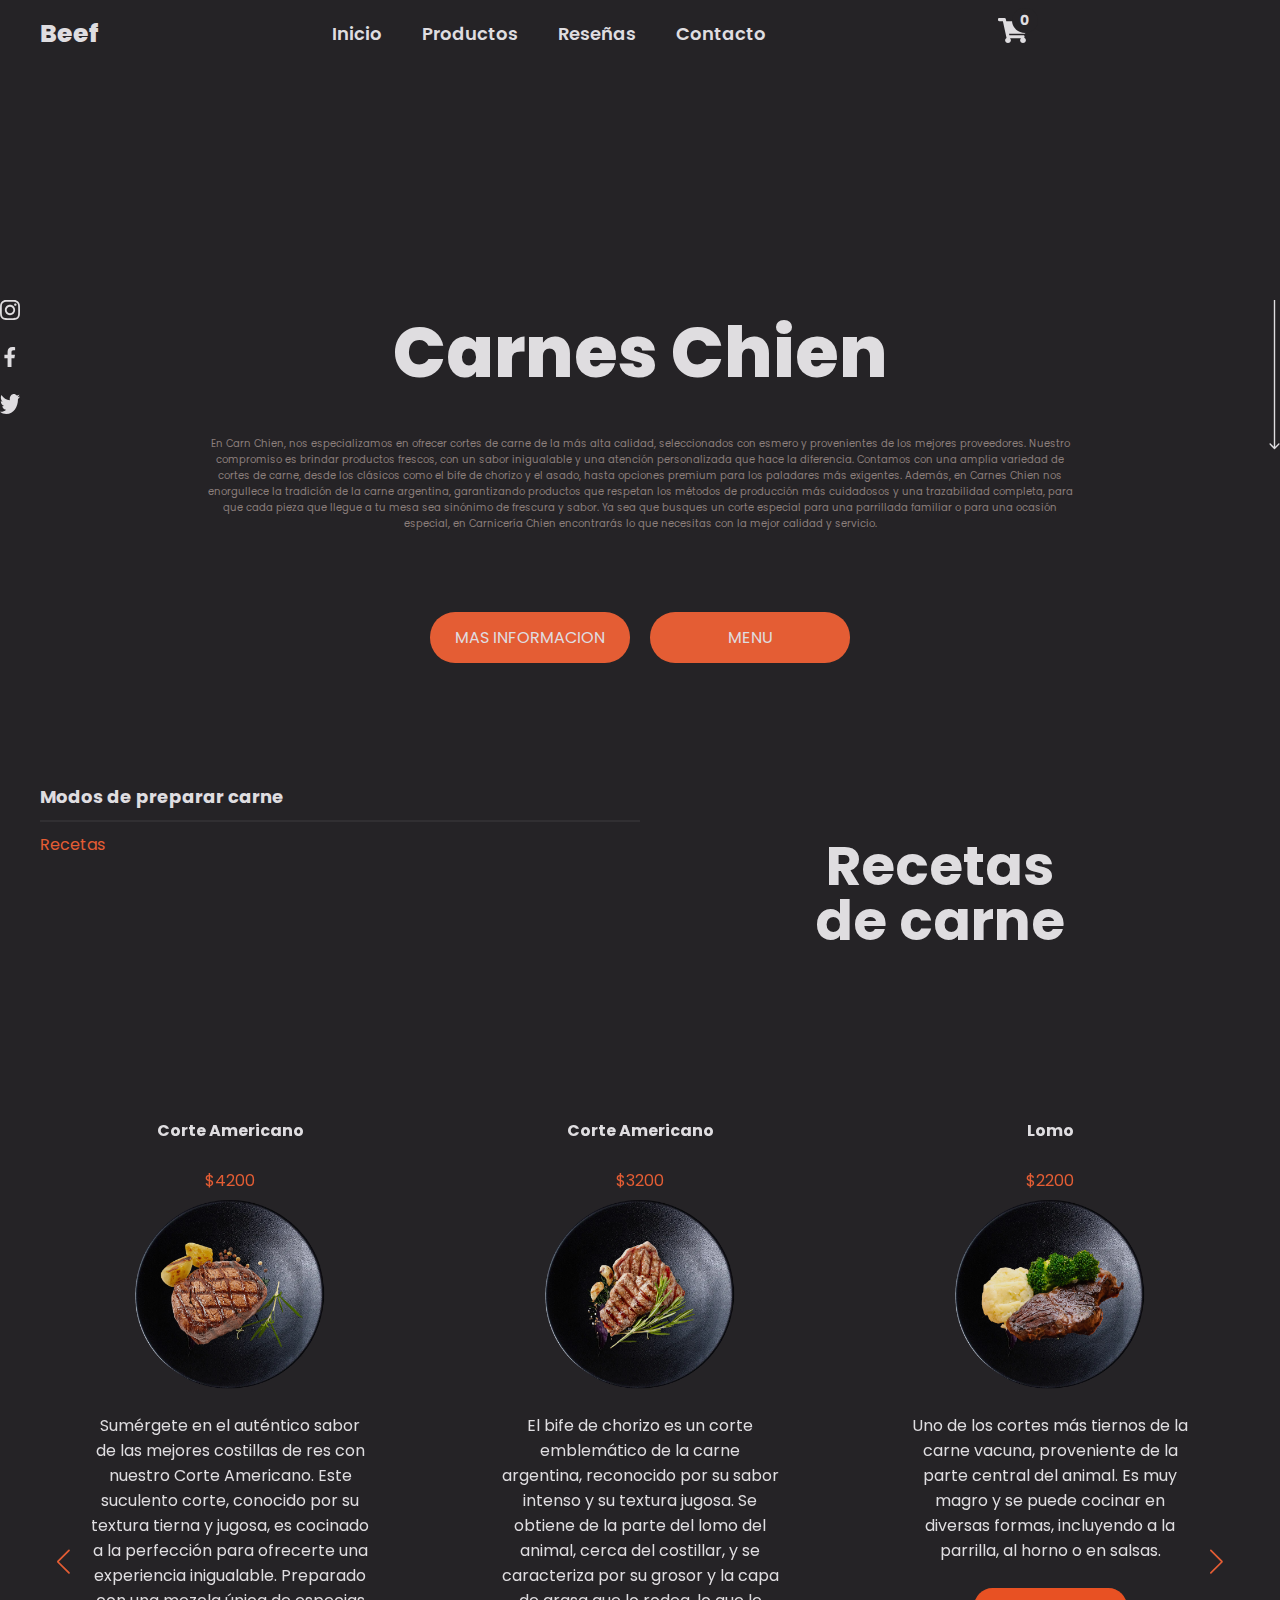
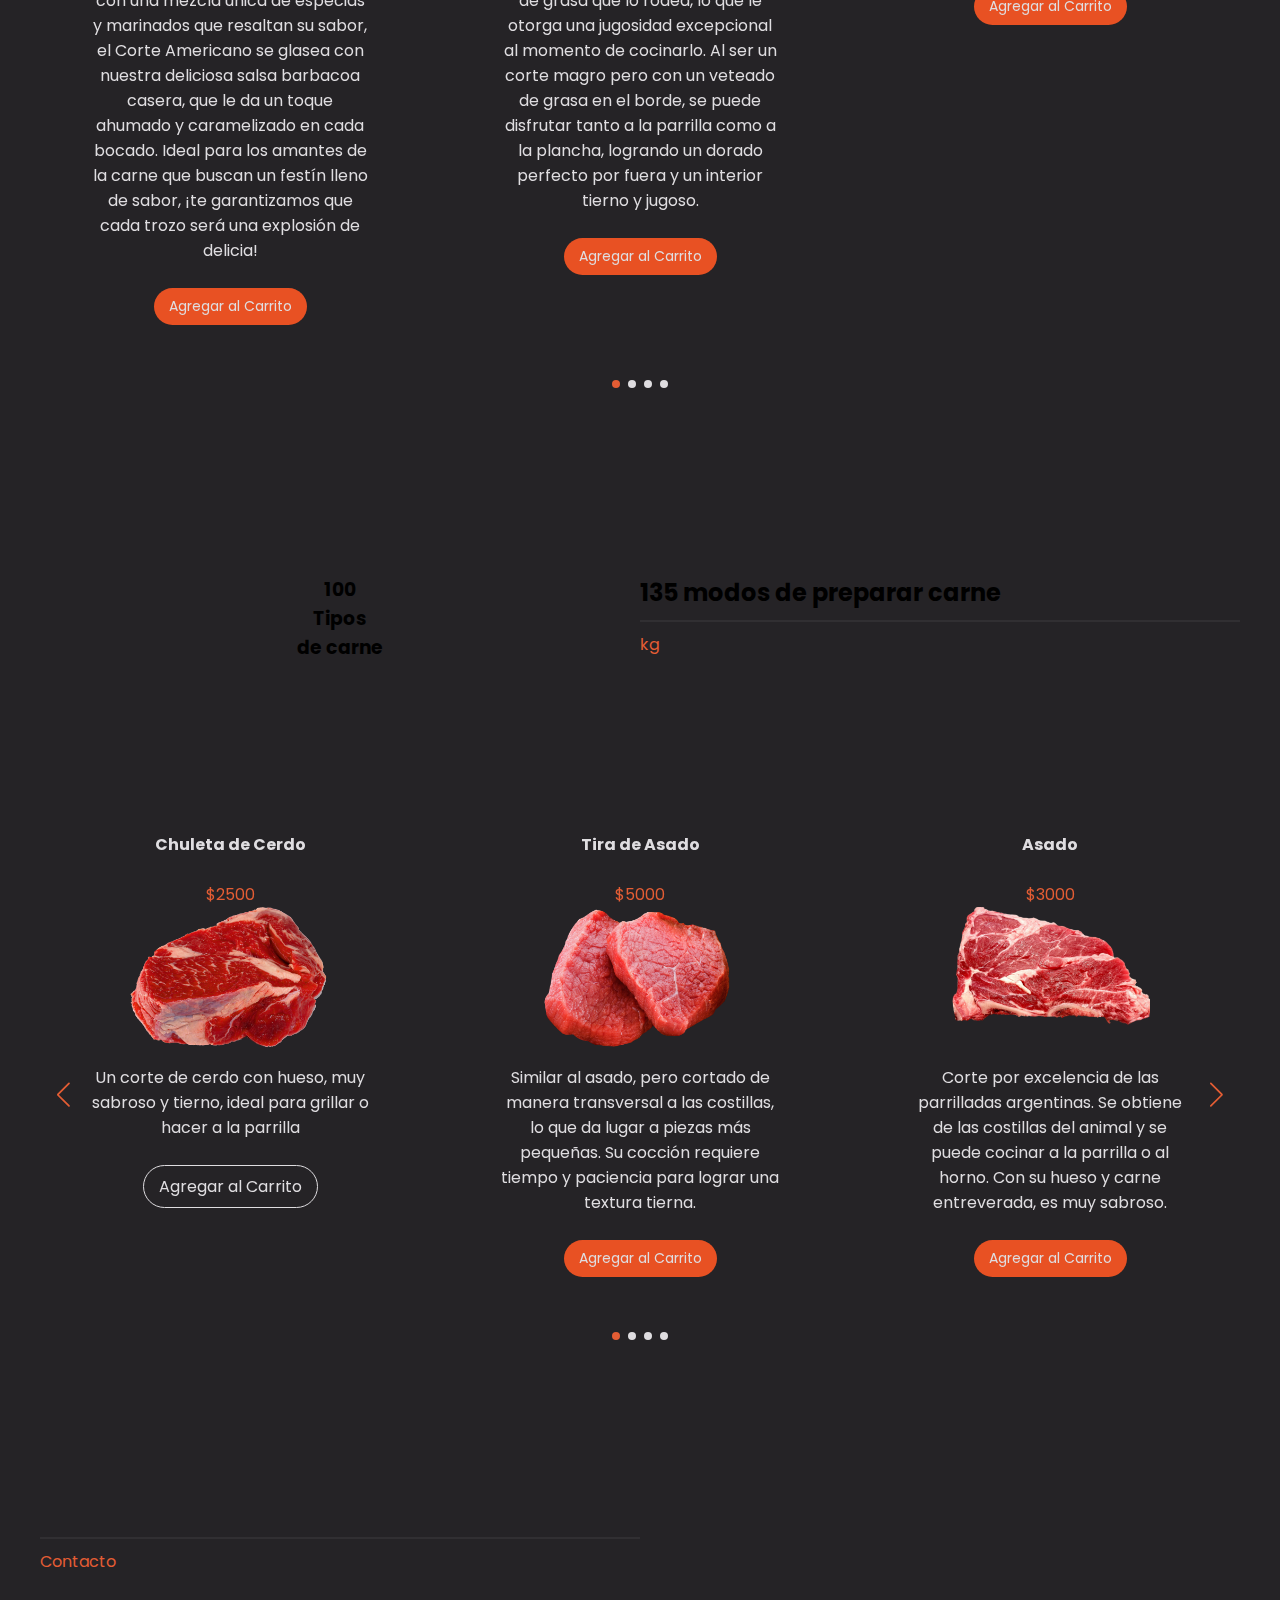
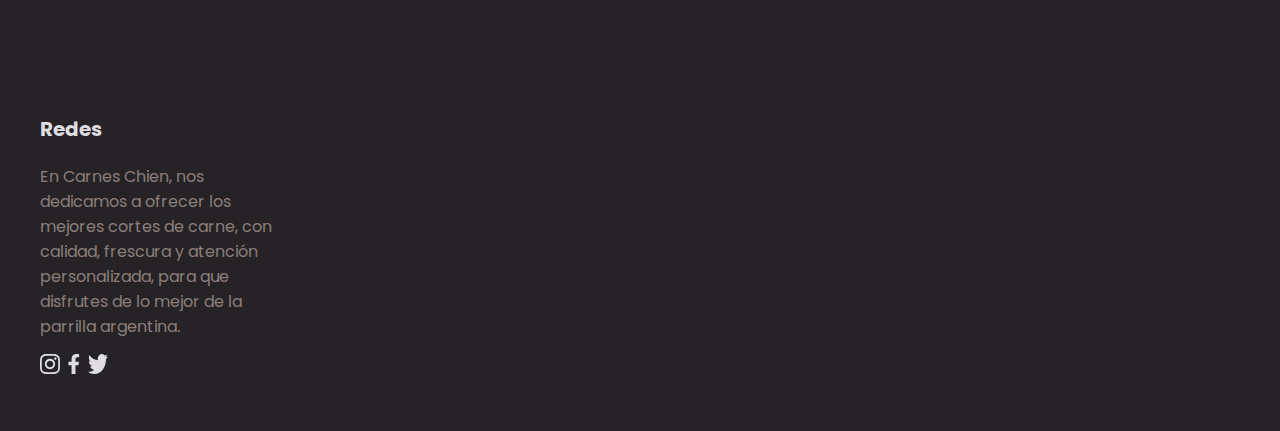
<file: index.html>
<!DOCTYPE html>
<html lang="es">

<head>
    <meta charset="UTF-8">
    <meta http-equiv="X-UA-Compatible" content="IE=edge">
    <meta name="viewport" content="width=device-width, initial-scale=1.0">
    <meta name="theme-color" content="#f9f5f0" />
   <title>Carniceria</title>
    <link rel="stylesheet" href="https://cdn.jsdelivr.net/npm/swiper@8/swiper-bundle.min.css" />
    <link rel="stylesheet" href="style.css">
</head>

<body>
<header class="header">

  <div class="menu container">
    <a href="#" class="logo">Beef</a>
    <input type="checkbox" id="menu">
    <label for="menu"><img src="images/menu.png" class="menu-icono" alt="menu"></label>
    <nav class="navbar">
        <ul>
            <li><a href="/index.html">Inicio</a></li>
            <li><a href="/productos.html">Productos</a></li>
            <li><a href="/reseñas.html">Reseñas</a></li>
            <li><a href="contacto.html">Contacto</a></li>
        </ul>
    </nav>

    <div>
        <ul>
            <li class="submenu">
             <img src="images/car.svg" id="img-carrito" alt="carrito de compras"><span id="cuenta-carrito">0</span>
             <div id="carrito">
              <table id="lista-carrito">
                 <thead>
                    <tr>
                        <th>Imagen</th>
                        <th>Nombre</th>
                        <th>Precio</th>
                        <th></th>
                    </tr>
                 </thead>
                 <tbody></tbody>
              </table>
              <a href="#" id="vaciar-carrito" class="btn-2">Vaciar Carrito</a>
             </div>
            </li>
        </ul>
    </div>
    <div class="cart-container">
        <i class="fa fa-shopping-cart" id="cart-icon"></i>
        <span id="cart-count">0</span>
      </div>
      

</div>
<div class="header-content conteiner">

    <h1>Carnes Chien</h1>
    <p>
        En Carn Chien, nos especializamos en ofrecer cortes de carne de la más alta calidad,
         seleccionados con esmero y provenientes de los mejores proveedores. Nuestro compromiso es brindar productos frescos,
          con un sabor inigualable y una atención personalizada que hace la diferencia. 
          Contamos con una amplia variedad de cortes de carne, desde los clásicos como el bife de chorizo y el asado, 
          hasta opciones premium para los paladares más exigentes.
        Además, en Carnes Chien nos enorgullece la tradición de la carne argentina, 
        garantizando productos que respetan los métodos de producción más cuidadosos y una trazabilidad completa, 
        para que cada pieza que llegue a tu mesa sea sinónimo de frescura y sabor. 
       Ya sea que busques un corte especial para una parrillada familiar o para una ocasión especial, 
       en Carnicería Chien encontrarás lo que necesitas con la mejor calidad y servicio.


    </p>

    <div class="botons">
     <a href="/reseñas.html" class="btn-1">Mas Informacion</a>
     <a href="/productos.html" class="btn-1">Menu</a>
    </div>

    <div class="socials-1">
        <a href="https://www.instagram.com/henijo/profilecard/?igsh=MWY3aml6djJsOTd2eg==" target="_blank" title="Instagram">
            <img src="images/s1.svg" alt="Instagram">
        </a>
        <a href="https://www.facebook.com/share/1EomPV4kGi/" target="_blank" title="Twitter">
            <img src="images/s2.svg" alt="Twitter">
        </a>
        <a href="https://x.com/henijo29?t=nZlWrBuyl-DKIPLvhyGANg&s=08" target="_blank" title="Facebook">
            <img src="images/s3.svg" alt="Facebook">
        </a>
    </div>
    

    <a href="#" >
        <img class="arrow" src="images/arrow.svg" alt="">
    </a>

</div>

</header>


<section class="recetas container">

<div class="recetas-1">
  <h3> Modos de preparar carne </h3>
  <hr>
  <p>Recetas</p>
</div>
<div class="recetas-2">
  <h2> <br> Recetas <br> de carne</h2>
</div>

</section>



<section class="platillos container" id="lista">

    <div class="swiper mySwiper">
        <div class="swiper-wrapper">

           <div class="swiper-slide">
              <div class="platillo">
                 <h3>Corte Americano</h3>
                 <p class="precio">$4200</p>
                 <img src="images/pl1.png" alt="">
                 <p>
                    Sumérgete en el auténtico sabor de las mejores costillas de res con nuestro Corte Americano. 
                    Este suculento corte, conocido por su textura tierna y jugosa,
                     es cocinado a la perfección para ofrecerte una experiencia inigualable. 
                     Preparado con una mezcla única de especias y marinados que resaltan su sabor,
                      el Corte Americano se glasea con nuestra deliciosa salsa barbacoa casera,
                       que le da un toque ahumado y caramelizado en cada bocado.
                        Ideal para los amantes de la carne que buscan un festín lleno de sabor, 
                    ¡te garantizamos que cada trozo será una explosión de delicia!
                  </p>
                  <a href="#" class="agregar-carrito btn-2" data-id="1">Agregar al Carrito</a>
               </div>
           </div>

           <div class="swiper-slide">
            <div class="platillo">
               <h3>Corte Americano</h3>
               <p class="precio">$3200</p>
               <img src="images/pl2.png" alt="">
               <p>
                El bife de chorizo es un corte emblemático de la carne argentina, reconocido por su sabor intenso y su textura jugosa.
                 Se obtiene de la parte del lomo del animal, cerca del costillar, y se caracteriza por su grosor y la capa de grasa que lo rodea, 
                 lo que le otorga una jugosidad excepcional al momento de cocinarlo. Al ser un corte magro pero con un veteado de grasa en el borde,
                  se puede disfrutar tanto a la parrilla como a la plancha,
                 logrando un dorado perfecto por fuera y un interior tierno y jugoso.
                </p>
                <a href="#" class="agregar-carrito btn-2" data-id="2">Agregar al Carrito</a>
             </div>
         </div>

         <div class="swiper-slide">
            <div class="platillo">
               <h3>Lomo</h3>
               <p class="precio">$2200</p>
               <img src="images/pl3.png" alt="">
               <p>
                Uno de los cortes más tiernos de la carne vacuna, proveniente de la parte central del animal. 
                Es muy magro y se puede cocinar en diversas formas, incluyendo a la parrilla, al horno o en salsas.
                </p>
                <a href="#" class="agregar-carrito btn-2" data-id="3">Agregar al Carrito</a>
             </div>
         </div>

         <div class="swiper-slide">
            <div class="platillo">
               <h3>Matambre</h3>
               <p class="precio">$1200</p>
               <img src="images/pl4.png" alt="">
               <p>
                Corte delgado y de sabor fuerte que se obtiene de la parte inferior del costillar. Se cocina comúnmente a la parrilla o a la plancha.
                </p>
                <a href="#" class="agregar-carrito btn-2" data-id="4">Agregar al Carrito</a>
             </div>
         </div>



        </div>

                 <div class="swiper-button-next"></div>
                 <div class="swiper-button-prev"></div>
                 <div class="swiper-pagination"></div>

   </div>

</section>


<section class="recetas container">

    <div class="recetas-2">
      
        <h3>100 <br> Tipos <br> de carne</h3>

    </div>
    <div class="recetas-1">
      
        <h2>135 modos de preparar carne </h2>
      <hr>
      <p>kg</p>
    </div>
    
    </section>


    <section class="platillos container" id="lista-2">

        <div class="swiper mySwiper">
            <div class="swiper-wrapper">
    
               <div class="swiper-slide">
                  <div class="platillo">
                     <h3>Chuleta de Cerdo</h3>
                     <p class="precio">$2500</p>
                     <img src="images/c1.png" alt="">
                     <p>
                        Un corte de cerdo con hueso, muy sabroso y tierno, ideal para grillar o hacer a la parrilla
                      </p>
                      <a href="#" class="agregar-carrito btn-3" data-id="5">Agregar al Carrito</a>
                   </div>
               </div>
    
               <div class="swiper-slide">
                <div class="platillo">
                   <h3>Tira de Asado</h3>
                   <p class="precio">$5000</p>
                   <img src="images/c2.png" alt="">
                   <p>
                    Similar al asado, pero cortado de manera transversal a las costillas, 
                    lo que da lugar a piezas más pequeñas. Su cocción requiere tiempo y paciencia para lograr una textura tierna.
                    </p>
                    <a href="#" class="agregar-carrito btn-2" data-id="6">Agregar al Carrito</a>
                 </div>
             </div>
    
             <div class="swiper-slide">
                <div class="platillo">
                   <h3>Asado</h3>
                   <p class="precio">$3000</p>
                   <img src="images/c3.png" alt="">
                   <p>
                    Corte por excelencia de las parrilladas argentinas. Se obtiene de las costillas del animal y se puede cocinar a la parrilla o al horno.
                     Con su hueso y carne entreverada, es muy sabroso.
                    </p>
                    <a href="#" class="agregar-carrito btn-2" data-id="7">Agregar al Carrito</a>
                 </div>
             </div>
    
             <div class="swiper-slide">
                <div class="platillo">
                   <h3>Entraña</h3>
                   <p class="precio">$2000</p>
                   <img src="images/c1.png" alt="">
                   <p>
                    Un corte delgado y tierno que proviene de los músculos del costado. 
                    Tiene un sabor muy característico, y su cocción rápida lo convierte en uno de los favoritos para la parrilla.
                    </p>
                    <a href="#" class="agregar-carrito btn-2" data-id="8">Agregar al Carrito</a>
                 </div>
             </div>
    
    
    
            </div>
    
                     <div class="swiper-button-next"></div>
                     <div class="swiper-button-prev"></div>
                     <div class="swiper-pagination"></div>
    
       </div>
    
    </section>

    <section class="recetas container">

       
    
        </div>
        <div class="recetas-1">
          
             <hr>
          <p>Contacto</p>
        </div>
        
        </section>

        <footer class="footer container">
        
            <div class="links">
             <div class="link">

                <h3>Redes</h3>
                <p>En Carnes Chien, nos dedicamos a ofrecer los mejores cortes de carne, con calidad,
                     frescura y atención personalizada,
                     para que disfrutes de lo mejor de la parrilla argentina.</p>
                <div class="socials-2">
                    <a href="https://www.instagram.com/henijo/profilecard/?igsh=MWY3aml6djJsOTd2eg==" target="_blank" title="Instagram">
                        <img src="images/s1.svg" alt="Instagram">
                    </a>
                    <a href="https://www.facebook.com/share/1EomPV4kGi/" target="_blank" title="Twitter">
                        <img src="images/s2.svg" alt="Twitter">
                    </a>
                    <a href="https://x.com/henijo29?t=nZlWrBuyl-DKIPLvhyGANg&s=08" target="_blank" title="Facebook">
                        <img src="images/s3.svg" alt="Facebook">
                    </a>
                </div>

             </div>

           

            </div>

        </footer>
    



    <script src="https://cdn.jsdelivr.net/npm/swiper@8/swiper-bundle.min.js"></script>
    <script src="script.js"></script>
</body>

</html>
</file>
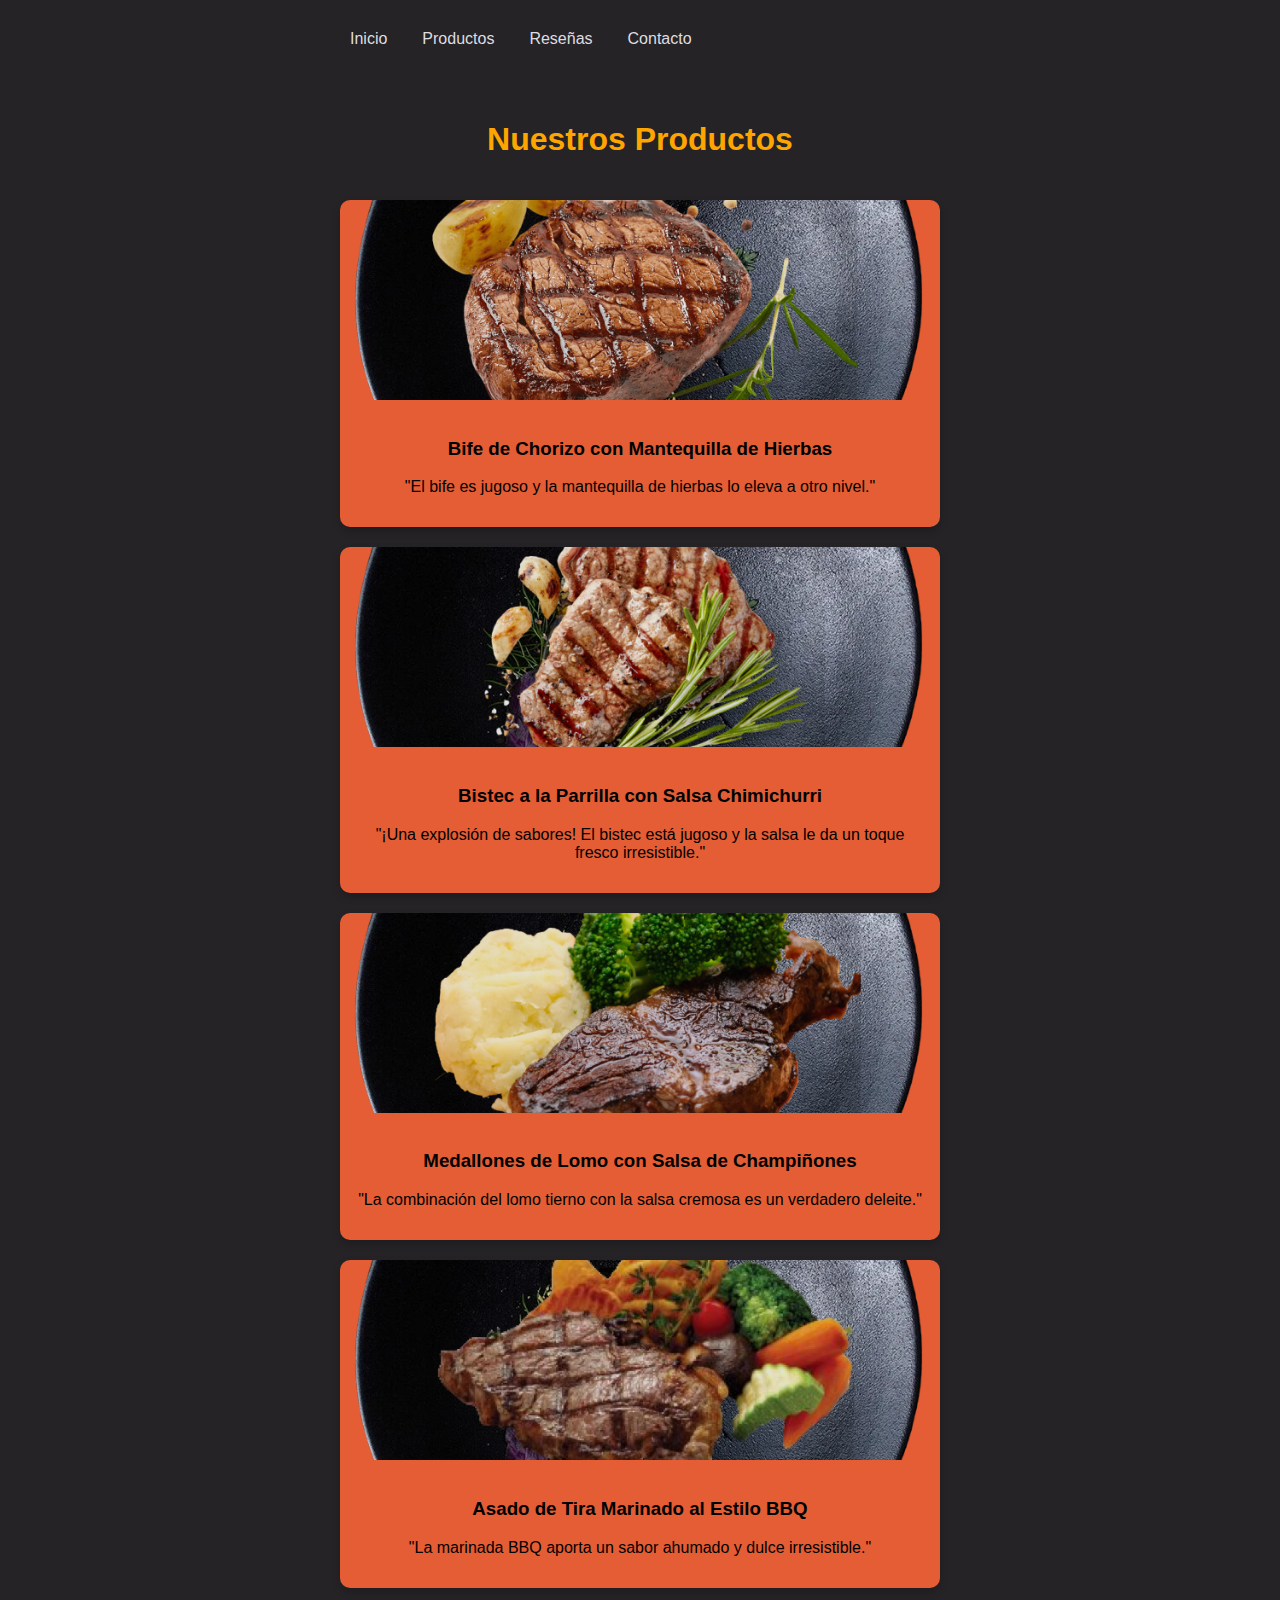
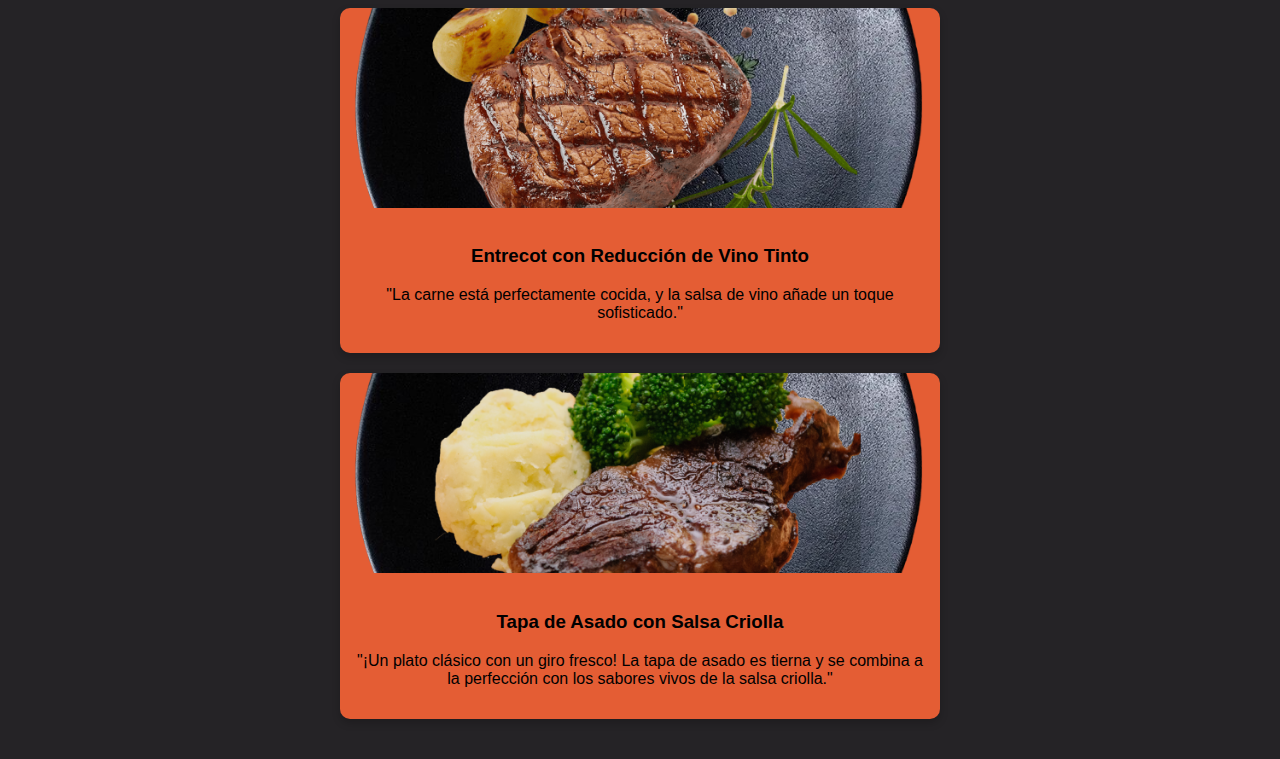
<file: productos.html>
<!DOCTYPE html>
<html lang="es">
<head>
    <meta charset="UTF-8">
    <meta name="viewport" content="width=device-width, initial-scale=1.0">
    <meta name="theme-color" content="#f9f5f0" />
    <title>Productos</title>
    <link rel="stylesheet" href="productos.css">
</head>

<body>
    <header class="header">

        <div class="menu container">
          <label for="menu"><img src="images/menu.png" class="menu-icono" alt="menu"></label>
          <nav class="navbar">
              <ul>
                  <li><a href="/index.html">Inicio</a></li>
                  <li><a href="/productos.html">Productos</a></li>
                  <li><a href="/reseñas.html">Reseñas</a></li>
                  <li><a href="contacto.html">Contacto</a></li>
              </ul>
          </nav>
    </header>
    <h1>Nuestros Productos</h1>
    <div class="container">
        <!-- Cards -->
        <div class="card">
            <img src="/images/pl1.png" alt="Producto 1">
            <div class="description">
                <h3>Bife de Chorizo con Mantequilla de Hierbas</h3>
                <p>"El bife es jugoso y la mantequilla de hierbas lo eleva a otro nivel."</p>
            </div>
        </div>
        <div class="card">
            <img src="/images/pl2.png" alt="Producto 2">
            <div class="description">
                <h3>Bistec a la Parrilla con Salsa Chimichurri</h3>
                <p> "¡Una explosión de sabores! El bistec está jugoso y la salsa le da un toque fresco irresistible."</p>
            </div>
        </div>
        <div class="card">
            <img src="/images/pl3.png" alt="Producto 3">
            <div class="description">
                <h3>Medallones de Lomo con Salsa de Champiñones</h3>
                <p>"La combinación del lomo tierno con la salsa cremosa es un verdadero deleite."</p>
            </div>
        </div>
        <div class="card">
            <img src="/images/pl4.png" alt="Producto 4">
            <div class="description">
                <h3>Asado de Tira Marinado al Estilo BBQ</h3>
                <p>"La marinada BBQ aporta un sabor ahumado y dulce irresistible."</p>
            </div>
        </div>
        <div class="card">
            <img src="images/pl1.png" alt="Producto 5">
            <div class="description">
                <h3>Entrecot con Reducción de Vino Tinto</h3>
                <p>"La carne está perfectamente cocida, y la salsa de vino añade un toque sofisticado."</p>
            </div>
        </div>
        <div class="card">
            <img src="/images/pl3.png" alt="Producto 6">
            <div class="description">
                <h3>Tapa de Asado con Salsa Criolla</h3>
                <p>"¡Un plato clásico con un giro fresco! La tapa de asado es tierna y se combina a la perfección con los sabores vivos de la salsa criolla."</p>
            </div>
        </div>
    </div>
   
</body>
</html>
</file>
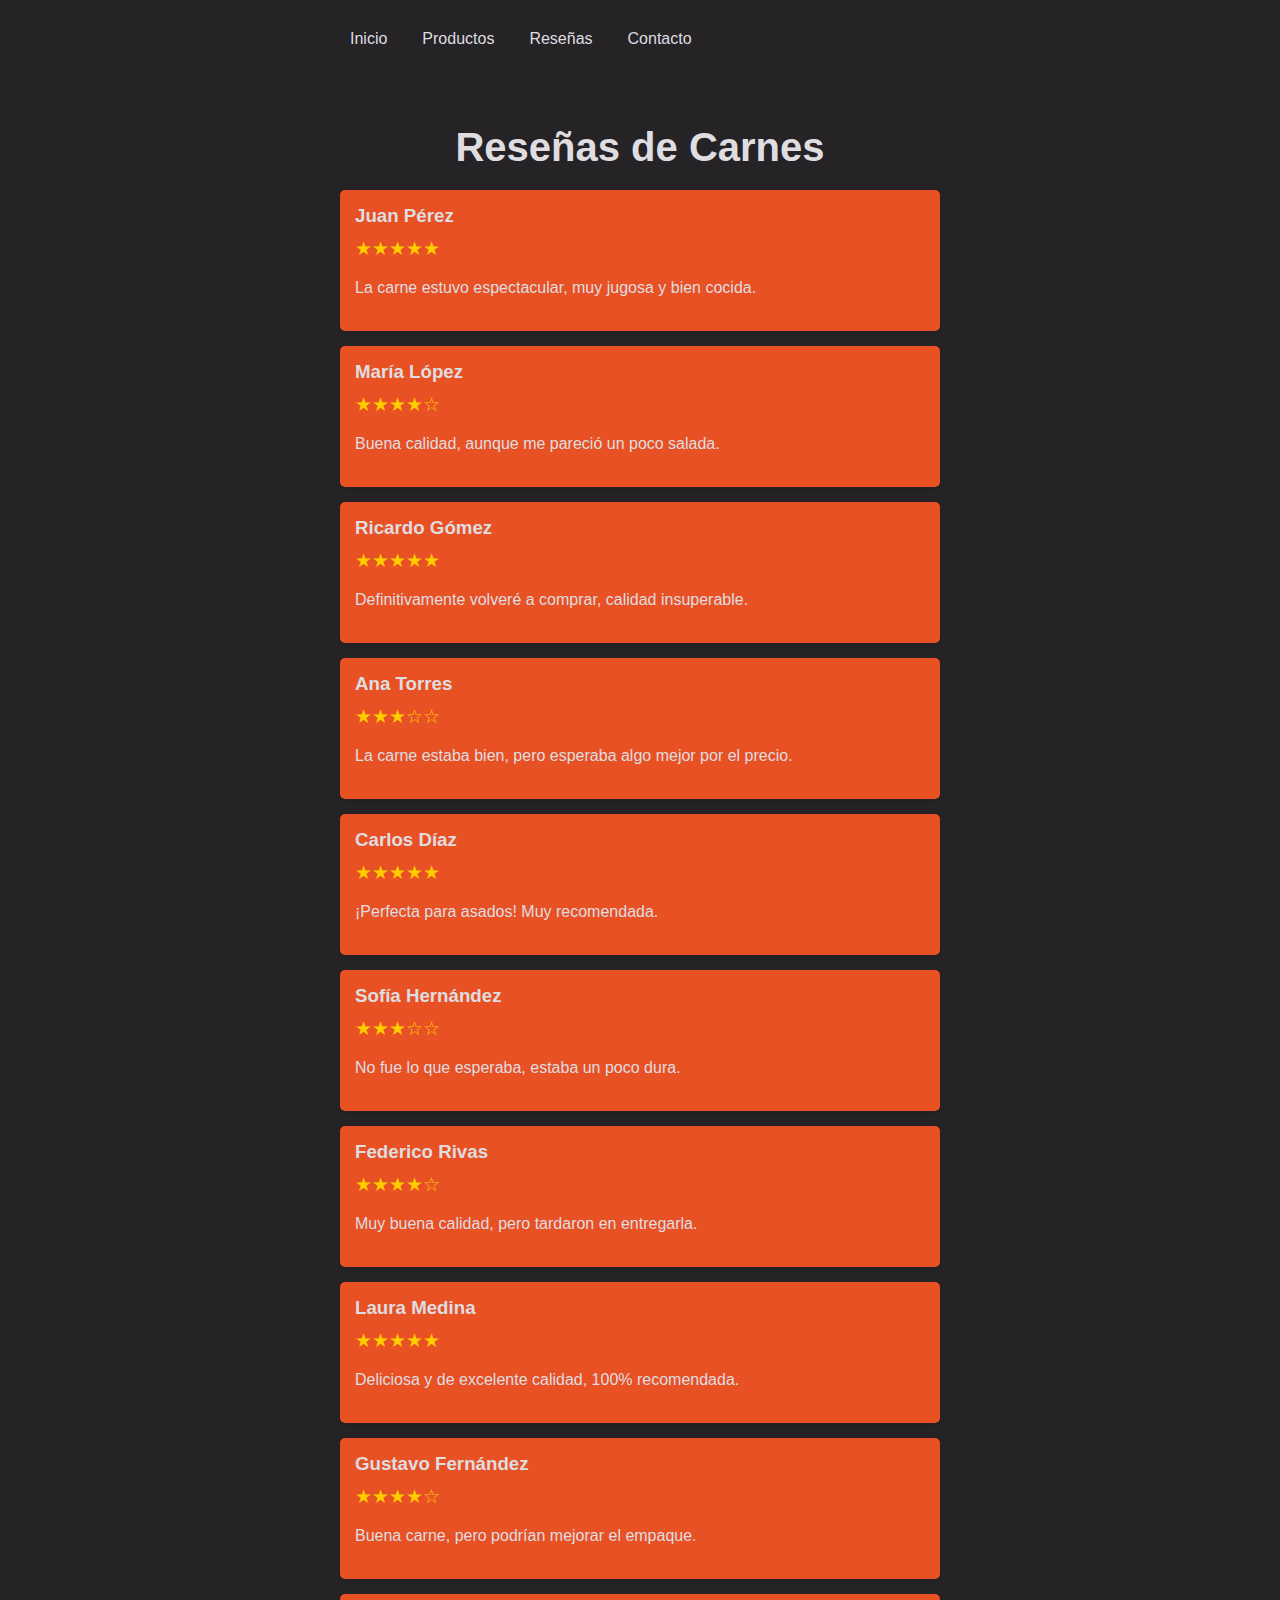
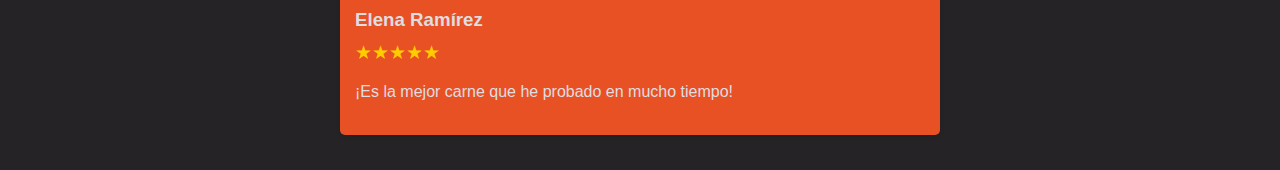
<file: reseñas.html>
<!DOCTYPE html>
<html lang="es">
<head>
    <meta charset="UTF-8">
    <meta name="viewport" content="width=device-width, initial-scale=1.0">
    <title>Reseñas de Carnes</title>
    <link rel="stylesheet" href="reseñas.css">
    </head>
<body>

    <header class="header">

        <div class="menu container">
          
          <label for="menu"><img src="images/menu.png" class="menu-icono" alt="menu"></label>
          <nav class="navbar">
              <ul>
                  <li><a href="/index.html">Inicio</a></li>
                  <li><a href="/productos.html">Productos</a></li>
                  <li><a href="/reseñas.html">Reseñas</a></li>
                  <li><a href="contacto.html">Contacto</a></li>
              </ul>
          </nav>
    </header>

    <div class="container">
        <h1>Reseñas de Carnes</h1>
        <!-- Reseñas -->
        <div class="review">
            <h3>Juan Pérez</h3>
            <div class="stars">★★★★★</div>
            <p class="comment">La carne estuvo espectacular, muy jugosa y bien cocida.</p>
        </div>
        <div class="review">
            <h3>María López</h3>
            <div class="stars">★★★★☆</div>
            <p class="comment">Buena calidad, aunque me pareció un poco salada.</p>
        </div>
        <div class="review">
            <h3>Ricardo Gómez</h3>
            <div class="stars">★★★★★</div>
            <p class="comment">Definitivamente volveré a comprar, calidad insuperable.</p>
        </div>
        <div class="review">
            <h3>Ana Torres</h3>
            <div class="stars">★★★☆☆</div>
            <p class="comment">La carne estaba bien, pero esperaba algo mejor por el precio.</p>
        </div>
        <div class="review">
            <h3>Carlos Díaz</h3>
            <div class="stars">★★★★★</div>
            <p class="comment">¡Perfecta para asados! Muy recomendada.</p>
        </div>
        <div class="review">
            <h3>Sofía Hernández</h3>
            <div class="stars">★★★☆☆</div>
            <p class="comment">No fue lo que esperaba, estaba un poco dura.</p>
        </div>
        <div class="review">
            <h3>Federico Rivas</h3>
            <div class="stars">★★★★☆</div>
            <p class="comment">Muy buena calidad, pero tardaron en entregarla.</p>
        </div>
        <div class="review">
            <h3>Laura Medina</h3>
            <div class="stars">★★★★★</div>
            <p class="comment">Deliciosa y de excelente calidad, 100% recomendada.</p>
        </div>
        <div class="review">
            <h3>Gustavo Fernández</h3>
            <div class="stars">★★★★☆</div>
            <p class="comment">Buena carne, pero podrían mejorar el empaque.</p>
        </div>
        <div class="review">
            <h3>Elena Ramírez</h3>
            <div class="stars">★★★★★</div>
            <p class="comment">¡Es la mejor carne que he probado en mucho tiempo!</p>
        </div>
       
    </div>
</body>
</html>
</file>
<file: style.css>
@import url('https://fonts.googleapis.com/css2?family=Poppins:wght@400;500;600;700;800&display=swap');

* {
margin: 0;
padding: 0;
box-sizing: border-box;
text-decoration: none;
list-style: none;
}

body {
    font-family: 'Poppins', sans-serif; 
    background-color: #252326;
}
.container {
    max-width: 1200px;
    margin: 0 auto;
}

.header {
    display: flex;
    position: relative;
}

.menu {
    position: absolute;
    top: 0;
    left: 0;
    right: 0;
    display: flex;
    align-items: center;
    justify-content: space-between;
    z-index: 1000;
}
.logo {
    color: #dfdde0;
    font-size: 25px;
    font-weight: 800;
}
.menu .navbar ul li {
position: relative;
float: left;
}

.menu .navbar ul li a {
    font-size: 18px;
    padding: 20px;
    color: #dfdde0;
    display: block;
    font-weight: 600;
}

.menu .navbar ul li a:hover {
color: #7e7674;
}

#menu {
    display: none;
}
.menu-icono {
    width: 25px;
}
.menu label {
    cursor:pointer;
    display:none; 
}

.submenu {
    position: relative;
}

.submenu #carrito {
display: none;
}

.cart-container {
    position: relative;
    display: inline-block;
  }
  
  #cart-icon {
    font-size: 24px;
    cursor: pointer;
  }

  #cuenta-carrito {
    color: #dfdde0; /* Color especificado */
    font-weight: bold;
    font-size: 14px; /* Tamaño ajustado para mejor visibilidad */
    background-color: #252326; /* Fondo para destacar en el diseño oscuro */
    padding: 2px 8px;
    border-radius: 50%; /* Forma circular */
    position: absolute;
    top: -10px;
    right: -10px;
    text-align: center;
    min-width: 20px;
  }
  
  
  #cart-count {
    position: absolute;
    top: -5px;
    right: -10px;
    background-color: red;
    color: white;
    font-size: 14px;
    font-weight: bold;
    border-radius: 50%;
    padding: 2px 6px;
    min-width: 20px;
    text-align: center;
    display: none; /* Oculto por defecto */
  }
  

.submenu:hover #carrito {
    display: block;
    position: absolute;
    right: 0;
    backdrop-filter: blur(10px);
    top: 100%;
    z-index: 1;
    background-color: #4e4b5076;
    padding: 20px;
    min-width: 400px;
    min-width: 400px;
    
}
table {
    width: 100%;
}
th {
    color: #dfdde0;
}
td {
    color: #dfdde0;
}
.borrar {
    background-color: #e45d34;
    border-radius: 50%;
    padding: 5px 10px;
    text-decoration: none;
    color: #dfdde0;
    font-weight: 800;
}
.header-content {
    position: relative;
    text-align: center;
    margin-top: 300PX;
}
.header-content h1 {
    font-size: 70px;
    color: #dfdde0;
    font-weight: 800;
    margin-bottom: 30px;
}
.header-content p {
    font-size: 10px;
    padding: 0 200px;
    color: #8b7e7b;
    margin-bottom: 80px;
}
.botons {
    display: flex;
    justify-content: center;
}
.btn-1 {
    display: inline-block;
    width: 200px;
    margin: 0 10px;
    padding: 13px 0;
    border-radius: 25px;
    color:#dfdde0;
    text-transform: uppercase;
    background-color: #e45d34;
}
.btn-1:hover {
    background-color: #c23b11;
}

.socials-1 {
    position: absolute;
    display: flex;
    flex-direction: column;
    top: 0;
}

.socials-1 img {
    width: 20px;
    height: 20px;
    margin-bottom: 20px;
}

.arrow {
    position: absolute;
    top: 0;
    right: 0;
    height: 150px;
}

.recetas {
    display: flex;
    padding: 120px 0;
}

.recetas-1 {
    width: 50%;
}

.recetas-1 h3 {
    font-size: 18px;
    color: #dfdde0;
}

.recetas-1 p {
    color: #e45d34;
}
.recetas-1 hr {
    margin: 10px 0;
    border: 1px solid #312f32;
}

.recetas-2 {
    width: 50%;
    text-align: center;
}

.recetas-2 h2 {
    font-size: 55px;
    line-height: 55px;
    color: #dfdde0;
}

.platillos {
    padding: 50px 0;
}

.swiper {
    width: 100%;
    height: 100%;
}

.swiper-slide {
    text-align: center;
    padding-bottom: 80px;
}

.swiper-button-prev::after {
    font-size: 25px;
}

.swiper-button-next::after {
    font-size: 25px;
}

.swiper-button-prev {
    color: #e45d34;
}

.swiper-button-next {
    color: #e45d34;
}

.swiper-pagination-bullet {
    background-color: #dfdde0;
    opacity: 1;
    top: 50px;
}

.swiper-pagination-bullet-active {
    background-color: #e45d34;
}

.platillo {
display: flex;
flex-direction: column;
align-items: center;
padding: 0 50px;
}

.platillo h3 {
    font-size: 16px;
    color: #dfdde0;
    margin-bottom: 10px;
}

.precio {
    font-size: 18px;
    color: #e45d34 !important;
    
}

.platillo img {
    width: 200px;
}

.platillo p {
    font-size: 16px;
    color: #dfdde0;
    margin-top: 15px;
}

.btn-2 {
    display: inline-block;
    padding: 8px 15px;
    background-color: #e85123;
    color: #dfdde0;
    font-size: 14px;
    margin-top: 25px;
    border-radius: 25px;
}

.btn-2:hover {
    background-color: #c23b11;
}

.c1, .c2 {
    color: #8d7e7b !important;
}

.btn-3 {
    display: inline-block;
    color: #dfdde0;
    padding: 8px 15px;
    border-radius: 25px;
    margin-top: 25px;
    border: 1px solid #dfdde0;
}

.btn-3:hover {
     border: 1px solid #e85123
}

.footer {
    padding-bottom: 50px;
    padding-top: 20px;
    background-color: #252326;
}

.links {
    display: flex;
    flex-wrap: wrap;
    justify-content: space-between;
    gap: 20px;
}

.link {
flex: 1 1 200px;
max-width: 300px;
}

.link h3 {
    font-size: 20px;
    color:#dfdde0;
    margin-bottom: 20px;
}

.link p {
    color: #8d7e7b;
    font-size: px;
    margin: 0 50px 15px 0;
}

.link ul li a {
    display: inline-block;
    font-size: 16px;
    color: #dfdde0;
    margin-bottom: 10px;
}

.socials-2 img {
    width: 20px;
    height: 20px;
}

.link form {
    display: flex;
    flex-direction: column;
    gap: 15px;
}

.inp {
    width: 100%;
    padding: 10px;
    font-size: 16px;
    border: 1px solid #ccc;
    border-radius: 10px;
    background-color: #333;
    color: #dfdde0;
}

.btn-4 {
    padding: 10px 15px;
    font-size: 16px;
    border-radius: 10px;
    background-color: #61bc00;
    border: none;
    color: #dfdde0;
    cursor: pointer;
}

@media (max-width: 991px) {
    .menu {
        padding: 30px;
    }

    .menu label {
        display: initial;
    }

    .menu .navbar {
        position: absolute;
        top: 100%;
        left: 0;
        right: 0;
        background-color: #303030;
        display: none;
    }

    .logo {
        display: none;
    }

    .menu .navbar ul li {
       width: 100px;
    }

    #menu:checked ~ .navbar {
        display: initial;
    }
    

    .header-content {
        flex-direction: column;
        padding: 30px;
        margin-top: 130px;
    }

    .header-content h1 {
        font-size:  40px;
    }

    .header-content p {
        padding: 0;
        margin-bottom: 40px;
    }

    .botons {
        flex-direction: column;
        align-items: center;
    }

    .btn-1 {
        margin: 0 0 20px 0;
    }

    .socials-1 {
        display: none;
    }

    .arrow {
        display: none;
    }

    .recetas {
        flex-direction: column;
        padding: 0px;
        text-align: center;
    }

    .recetas-1 {
        width: 100px;
        margin-bottom: 25px;
    }

    .recetas-2 {
        width: 100px;
    }

    .footer {
        padding: 30px;
    }

    .links {
        flex-direction: column;
        align-items: center;
        text-align: center;
    }

    .link {
        width: 100%;
    }

    .link p {
        margin-bottom: 0 0 25px 0 ;
    }

    .socials-2 {
        margin-bottom: 15px;
    }

    body.contacto form {
    font-family: Arial, Helvetica, sans-serif;
    min-height: 100vh;
    display: flex;
    align-items: center;
    justify-content: center;
    border-color: #61bc00;
    }
    body {
        font-family: Arial, sans-serif;
        background-color: #f4f4f4;
        margin: 0;
        padding: 0;
        display: flex;
        flex-direction: column;
        justify-content: center;
        align-items: center;
        height: 100vh;
    }
    .form-container {
        background-color: #ffffff;
        padding: 30px;
        border-radius: 10px;
        box-shadow: 0 4px 8px rgba(0, 0, 0, 0.2);
        width: 100%;
        max-width: 400px;
        margin: auto;
        text-align: center;
    }
    .form-container h1 {
        text-align: center;
        color: #333;
        margin-bottom: 20px;
    }
    .form-group {
        margin-bottom: 15px;
    }
    .form-group label {
        display: block;
        margin-bottom: 5px;
        color: #333;
    }
    .form-group input,
    .form-group textarea {
        width: 100%;
        padding: 10px;
        border: 1px solid #ccc;
        border-radius: 5px;
        font-size: 14px;
    }
    .form-group textarea {
        resize: none;
        height: 100px;
    }
    .form-group button {
        width: 100%;
        padding: 10px;
        border: none;
        border-radius: 5px;
        background-color: #ffa500;
        color: #fff;
        font-size: 16px;
        cursor: pointer;
        transition: background-color 0.3s ease;
    }
    .form-group button:hover {
        background-color: #e59400;
    }
    .confirmation-message {
        color: green;
        font-size: 14px;
        margin-top: 10px;
        display: none; /* Oculto por defecto */
    }
    .back-button {
        display: inline-block;
        margin-top: 15px;
        padding: 8px 15px;
        font-size: 14px;
        border: none;
        border-radius: 20px;
        background-color: #ffa500;
        color: white;
        text-decoration: none;
        font-weight: bold;
        cursor: pointer;
        transition: background-color 0.3s ease;
    }
    .back-button:hover {
        background-color: #e59400;
    }
    body {
        font-family: Arial, sans-serif;
        background-color: #f4f4f4;
        margin: 0;
        padding: 0;
        display: flex;
        flex-direction: column;
        justify-content: center;
        align-items: center;
        height: 100vh;
    }
    .form-containers {
        background-color: #ffffff;
        padding: 30px;
        border-radius: 10px;
        box-shadow: 0 4px 8px rgba(0, 0, 0, 0.2);
        width: 100%;
        max-width: 400px;
        margin: auto;
        text-align: center;
    }
    .form-container h1 {
        text-align: center;
        color: #333;
        margin-bottom: 20px;
    }
    .form-group {
        margin-bottom: 15px;
    }
    .form-group label {
        display: block;
        margin-bottom: 5px;
        color: #333;
    }
    .form-group input,
    .form-group textarea {
        width: 100%;
        padding: 10px;
        border: 1px solid #ccc;
        border-radius: 5px;
        font-size: 14px;
    }
    .form-group textarea {
        resize: none;
        height: 100px;
    }
    .form-group button {
        width: 100%;
        padding: 10px;
        border: none;
        border-radius: 5px;
        background-color: #ffa500;
        color: #fff;
        font-size: 16px;
        cursor: pointer;
        transition: background-color 0.3s ease;
    }
    .form-group button:hover {
        background-color: #e59400;
    }
    .confirmation-message {
        color: green;
        font-size: 14px;
        margin-top: 10px;
        display: none; /* Oculto por defecto */
    }
    .back-button {
        display: inline-block;
        margin-top: 15px;
        padding: 8px 15px;
        font-size: 14px;
        border: none;
        border-radius: 20px;
        background-color: #ffa500;
        color: white;
        text-decoration: none;
        font-weight: bold;
        cursor: pointer;
        transition: background-color 0.3s ease;
    }
    .back-button:hover {
        background-color: #e59400;
    }

    .error-message {
        color: red;
        font-size: 12px;
        margin-top: 5px;
        display: block;
    }
    
   
    



    
}
</file>
<file: productos.css>
@import url('https://fonts.googleapis.com/css2?family=Poppins:wght@400;500;600;700;800&display=swap');



/* Header */
.header {
    background-color: #252326;
    color: #dfdde0;
    padding: 10px 0;
    position: sticky;
    top: 0;
    z-index: 1000;
}



.header .menu-icono {
    width: 25px;
    display: none;
}

.header .navbar ul {
    list-style: none;
    display: flex;
    gap: 15px;
    margin: 0;
    padding: 0;
    margin-top: -40px;
}

.header .navbar a {
    text-decoration: none;
    color: #dfdde0;
    padding: 10px 10px;
    transition: background-color 0.3s;
}

.header .navbar a:hover {
    background-color: #252326;
    border-radius: 5px;
}

/* Main container */
.menu{
    max-width: 600px;
    margin: 0 auto;
    padding: 20px;
    text-align: center; /* Centrar texto */
}

body {
    font-family: Arial, sans-serif;
    background-color: #252326; /* Fondo negro */
    margin: 0;
    padding: 20px;
    color: #fff; /* Texto blanco */
}
.container {
    max-width: 600px;
    margin: 0 auto;
    display: grid;
    grid-template-columns: repeat(auto-fit, minmax(300px, 1fr));
    gap: 20px;
    padding: 20px;
}
.card {
    background-color: #e45d34; /* Fondo naranja oscuro */
    border-radius: 10px;
    overflow: hidden;
    box-shadow: 0 4px 8px rgba(0, 0, 0, 0.2);
    transition: transform 0.3s ease, box-shadow 0.3s ease;
}
.card:hover {
    transform: translateY(-10px);
    box-shadow: 0 8px 16px rgba(0, 0, 0, 0.3);
}
.card img {
    width: 100%;
    height: 200px;
    object-fit: cover;
}
.card .description {
    padding: 15px;
    text-align: center;
    color: #000; /* Texto negro */
}
h1 {
    text-align: center;
    color: #ffa500;
}
.btn {
    display: block;
    margin: 20px auto 0;
    padding: 6px 20px; /* Botón más compacto */
    text-align: center;
    font-size: 14px; /* Texto más pequeño */
    font-weight: bold;
    color: #000;
    background-color: #ffa500; /* Naranja */
    border: none;
    border-radius: 110px; /* Mantiene forma ovalada */
    text-decoration: none;
    cursor: pointer;
    box-shadow: 0 2px 5px rgba(0, 0, 0, 0.3);
    transition: background-color 0.3s ease, transform 0.2s ease;
}
.btn:hover {
    background-color: #e59400; /* Efecto hover más oscuro */
    transform: scale(1.05); /* Animación ligera */
}
</file>
<file: reseñas.css>
@import url('https://fonts.googleapis.com/css2?family=Poppins:wght@400;500;600;700;800&display=swap');

/* General reset */
body {
    margin: 0;
    font-family: Arial, sans-serif;
    background-color: #252326;
    color: #dfdde0;
}

/* Header */
.header {
    background-color: #252326;
    color: #dfdde0;
    padding: 10px 0;
    position: sticky;
    top: 0;
    z-index: 1000;
}



.header .menu-icono {
    width: 25px;
    display: none;
}

.header .navbar ul {
    list-style: none;
    display: flex;
    gap: 15px;
    margin: 0;
    padding: 0;
}

.header .navbar a {
    text-decoration: none;
    color: #dfdde0;
    padding: 5px 10px;
    transition: background-color 0.3s;
}

.header .navbar a:hover {
    background-color: #4e4b5076;
    border-radius: 5px;
}

/* Main container */
.container {
    max-width: 600px;
    margin: 0 auto;
    padding: 20px;
    text-align: center; /* Centrar texto */
}

/* Título principal */
h1 {
    font-size: 2.5rem;
    margin-bottom: 20px;
    color: #dfdde0;
}

/* Reviews */
.review {
    background-color: #e85123;
    border-radius: 5px;
    box-shadow: 0 2px 5px rgba(0, 0, 0, 0.1);
    margin: 15px auto;
    padding: 15px;
    max-width: 600px;
    text-align: left;
}

.review h3 {
    margin: 0 0 10px 0;
    color: #dfdde0;
}

.review .stars {
    color: #ffcc00;
    font-size: 1.2rem;
    margin-bottom: 10px;
}

.review .comment {
    font-size: 1rem;
    line-height: 1.5;
}

/* Responsive design */
@media (max-width: 768px) {
    .header .navbar ul {
        flex-direction: column;
        display: none;
    }

    .header .menu-icono {
        display: block;
        cursor: pointer;
        margin-right: 20px;
    }

    .header .menu:checked + label + .navbar ul {
        display: flex;
    }

    .review {
        max-width: 90%;
    }
}
</file>
